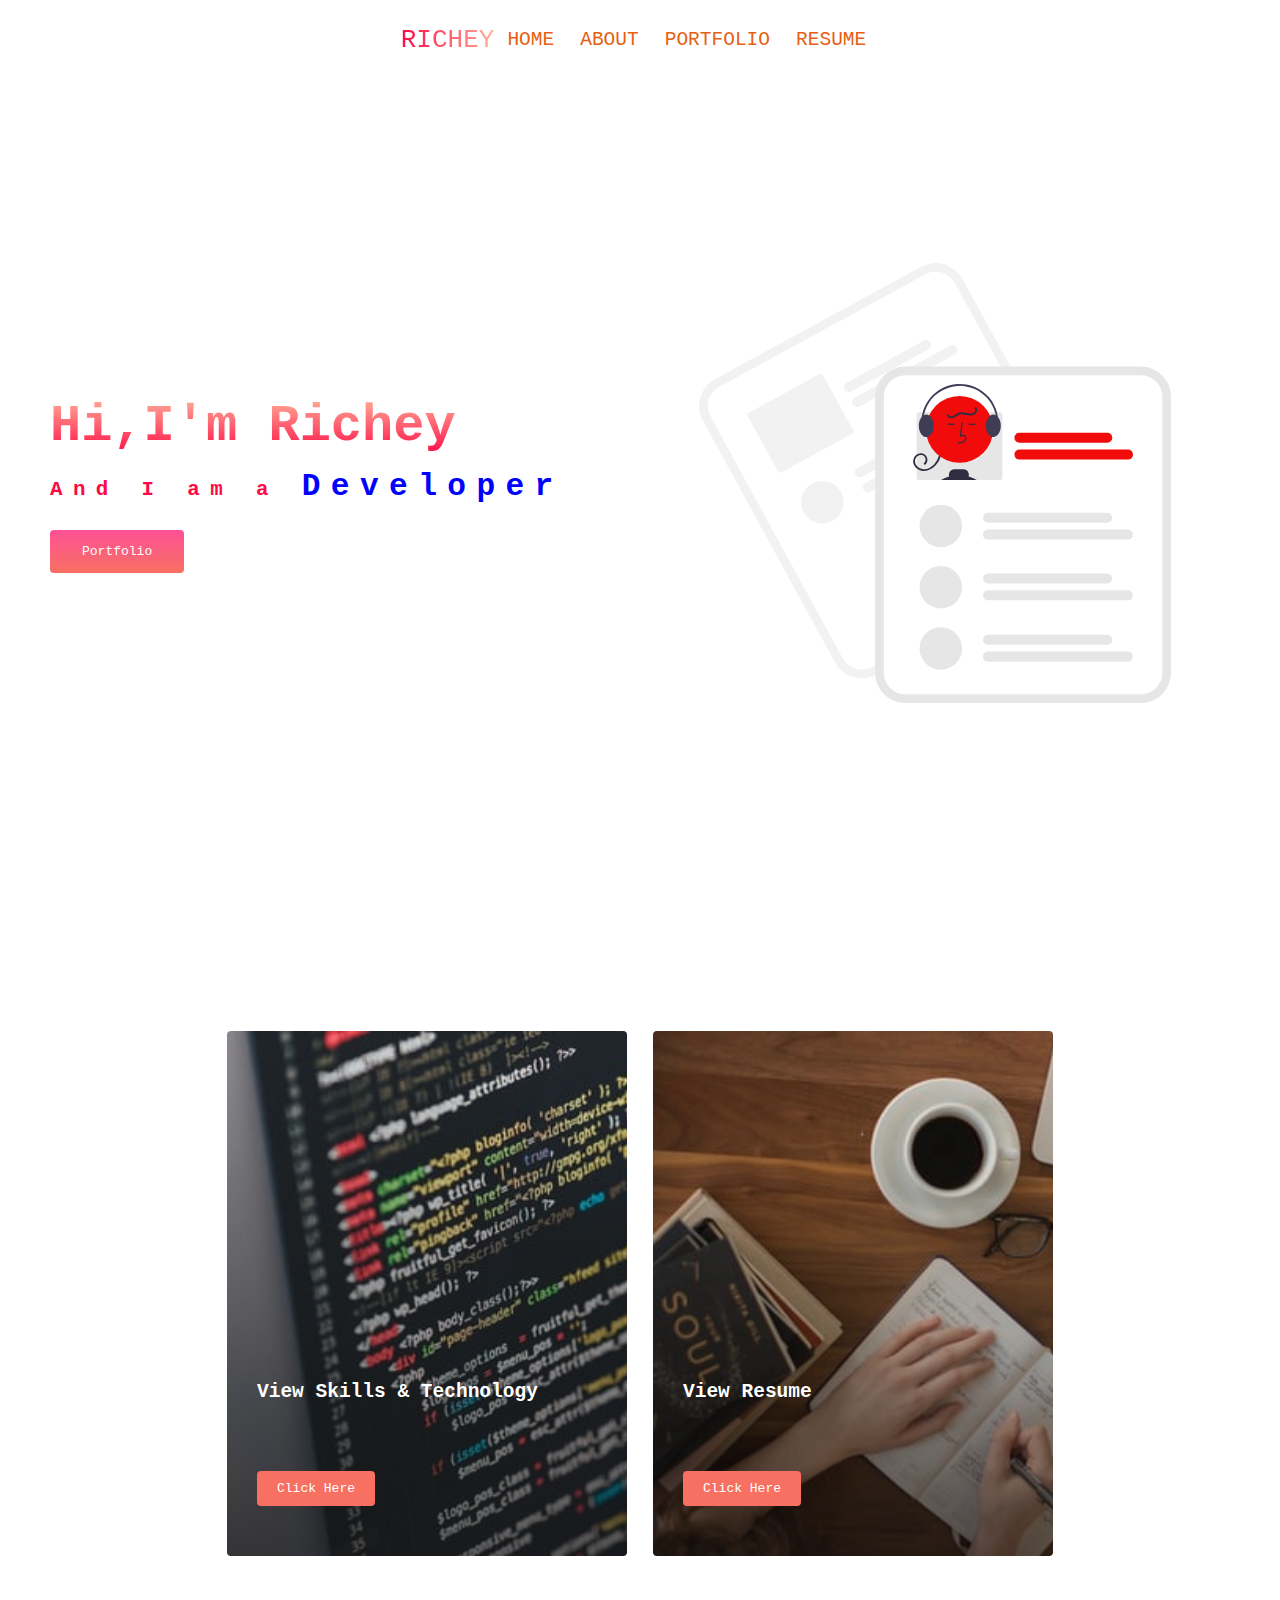
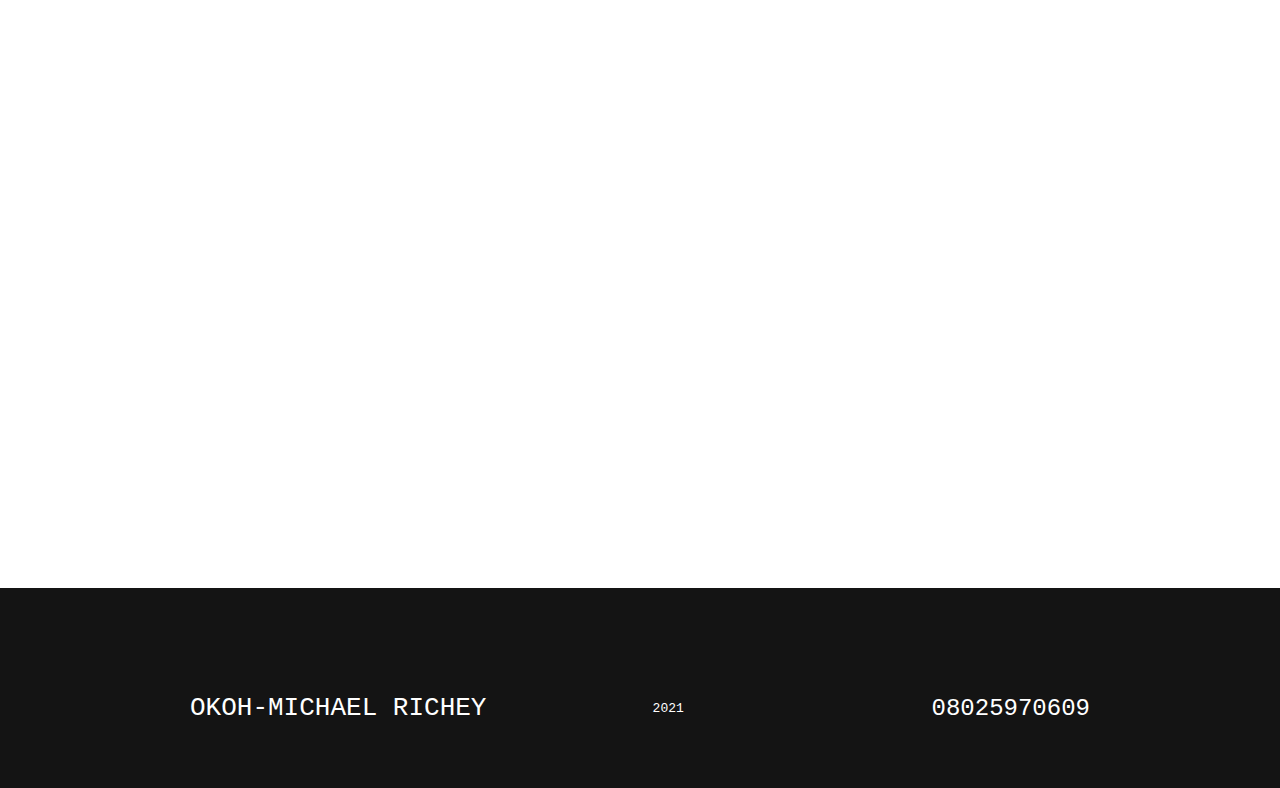
<file: index.html>
<!DOCTYPE html>
<html lang="en">
<head>
    <meta charset="UTF-8">
    <!-- Optimised For Mobile -->
    <meta name="viewport" content="width=device-width, initial-scale=1.0">
    <!-- Import css styling -->
    <!-- <link rel="stylesheet" href="https://cdnjs.cloudflare.com/ajax/libs/materialize/1.0.0-beta/css/materialize.min.css"> -->
    <link rel="stylesheet" href="style.css">
    <!-- Import Google Font -->
    <!-- <link rel="stylesheet" href="https://cdnjs.cloudflare.com/ajax/libs/materialize/1.0.0-beta/css/materialize.min.css"> -->
    <link rel="stylesheet"
    href="https://use.fontawesome.com/releases/v5.15.2/css/all.css" 
    integrity="sha384-vSIIfh2YWi9wW0r9iZe7RJPrKwp6bG+s9QZMoITbCckVJqGCCRhc+ccxNcdpHuYu" crossorigin="anonymous">
    <title>Document</title>
</head>
<body>
    <!-- navigation -->
        <nav class="navbar">
            <div class="navigation_container">
                <p class="navbar_logo">RICHEY</p>
            </div>
            <div class="navbar_toggle" id="mobile-menu">
                <span class="bar"></span>
                <span class="bar"></span>
                <span class="bar"></span>
            </div>
            <ul class="navbar_menu">
                <li class="navbar_item">
                    <a href="#" class="navbar_links">HOME</a>
                </li>
                <li class="navbar_item">
                    <a href="about.html" class="navbar_links">About</a>
                </li>
                <li class="navbar_item">
                    <a href="portfolio.html" class="navbar_links">Portfolio</a>
                </li>
                <li class="navbar_item">
                    <a href="resume.html" class="navbar_links">Resume</a>
                </li>
                
            </ul>
        </nav>
    
    <!-- Hero Section -->
    <div class="main">
        <div class="main_container">
            <div class="main_content">
                <h1>Hi,I'm Richey</h1>
                <p style="letter-spacing: 0.5em;">And I am a
                    <span style="font-weight: bold;color:blue;font-size:2.4rem;"> Developer</span>   </p>
                <button class="main_btn">
                    <a href="portfolio.html">Portfolio</a>
                </button>

            </div>
            <div class="main_img--container">
                <img src="./img/resume.svg" alt="pic" id="main_img">
            </div>
            
        </div>
    </div>

    <!-- services -->
    <div class="services">
      
        <div class="services_container">
            <div class="services_card">
                <h2>View Skills & Technology</h2>
                <button>
                    <a href="about.html">Click Here</a>
                </button>
            </div> 
            <div class="services_card">
                <h2>View Resume</h2>
                
                <button>
                    <a href="resume.html">Click Here</a>
                </button>
            </div> 
              
        </div>
    </div>

    <!-- Footer -->
    <div class="footer_container">
        <div class="footer_links">
            <div class="footer_link--wrapper">
                
        </div>
        <div class="social_media">
            <div class="social_media--wrap">
                <div class="footer--logo">
                    <a href="" id="footer_logo">
                        OKOH-MICHAEL RICHEY
                    </a>
                </div>
                <p class="website_rights">
                     2021
                </p>
                <div class="social_icons">
                    <a href="https://wa.me/+2348025970609" class="social_icon--link" target="_blank">
                        <i class="fab fa-whatsapp">
                        </i>
                    </a>
                    <a href="mailto:richeymikelo@gmail.com" class="social_icon--link" target="_blank">
                        <i class="fa fa-envelope">
                        </i>
                    </a>
                    <p class="social_icon--link" target="_blank">
                        08025970609
                    </p>
                </div>
            </div>
        </div>
    </div>
    

  

    <!--JavaScript at end of body for optimized loading-->
    
    <script src="style.js"></script>

    
</body>
</html>
</file>
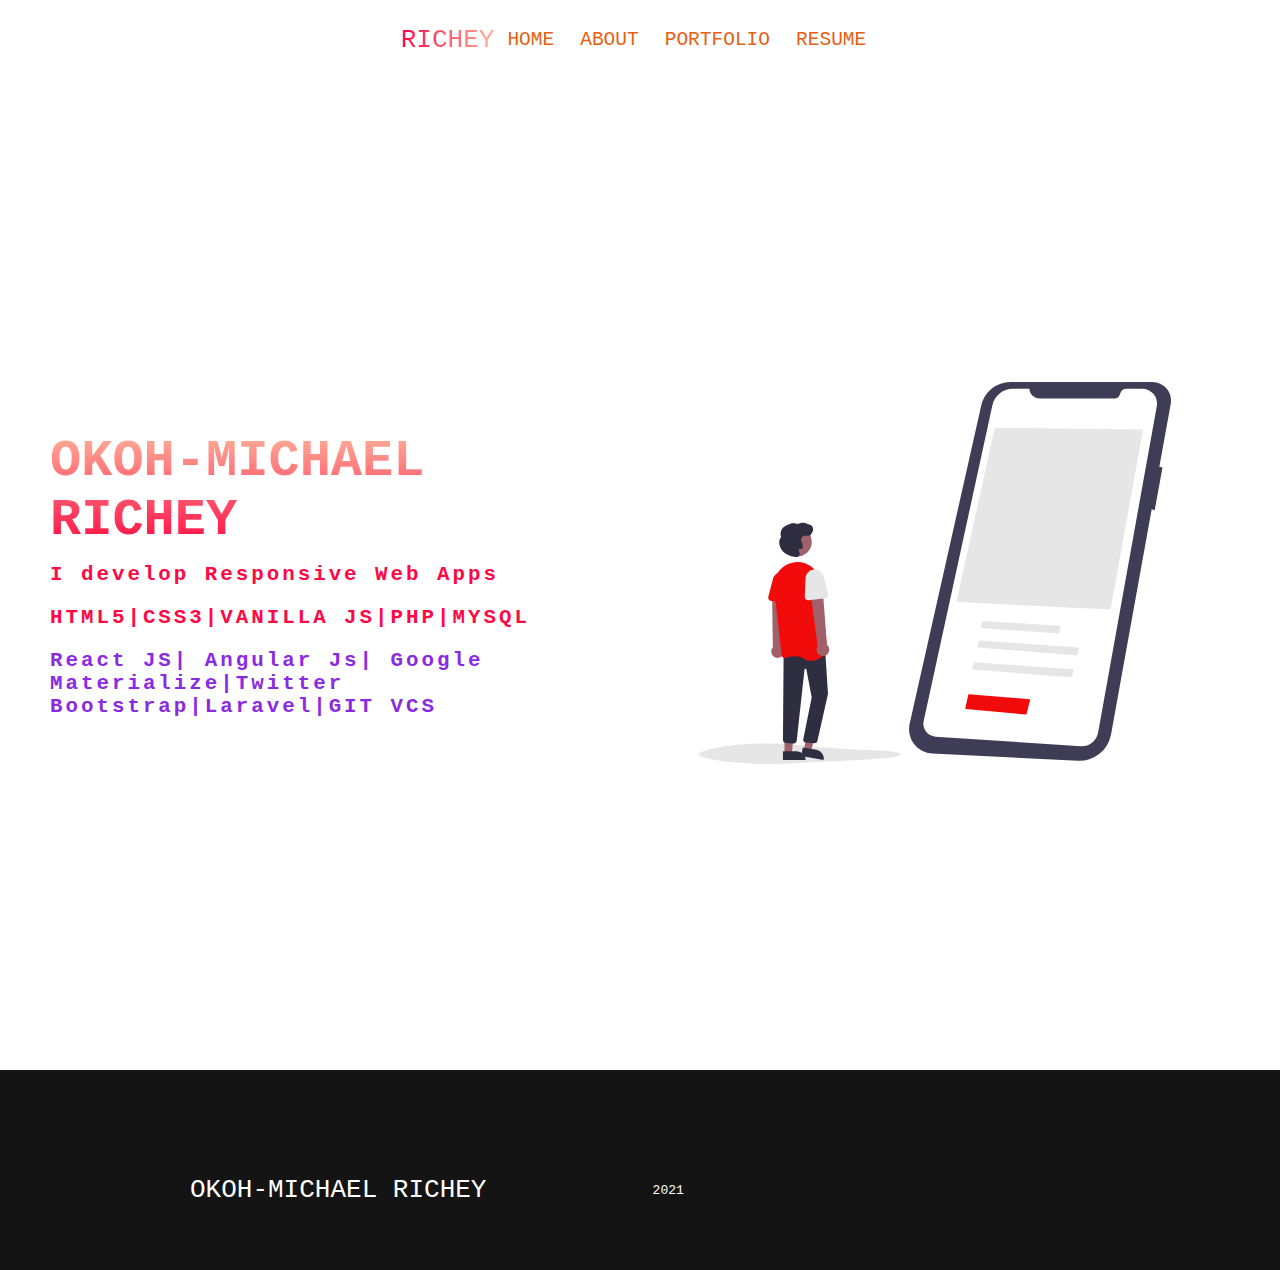
<file: about.html>
<!DOCTYPE html>
<html lang="en">
<head>
    <meta charset="UTF-8">
    <!-- Optimised For Mobile -->
    <meta name="viewport" content="width=device-width, initial-scale=1.0">
    <!-- Import css styling -->
    <!-- <link rel="stylesheet" href="https://cdnjs.cloudflare.com/ajax/libs/materialize/1.0.0-beta/css/materialize.min.css"> -->
    <link rel="stylesheet" href="style.css">
    <!-- Import Google Font -->
    <!-- <link rel="stylesheet" href="https://cdnjs.cloudflare.com/ajax/libs/materialize/1.0.0-beta/css/materialize.min.css"> -->
    <link rel="stylesheet"
    href="https://use.fontawesome.com/releases/v5.15.2/css/all.css" 
    integrity="sha384-vSIIfh2YWi9wW0r9iZe7RJPrKwp6bG+s9QZMoITbCckVJqGCCRhc+ccxNcdpHuYu" crossorigin="anonymous">
    <title>Document</title>
</head>
<body>
    <!-- navigation -->
        <nav class="navbar">
            <div class="navigation_container">
                <p class="navbar_logo">RICHEY</p>
            </div>
            <div class="navbar_toggle" id="mobile-menu">
                <span class="bar"></span>
                <span class="bar"></span>
                <span class="bar"></span>
            </div>
            <ul class="navbar_menu">
                <li class="navbar_item">
                    <a href="index.html" class="navbar_links">HOME</a>
                </li>
                <li class="navbar_item">
                    <a href="about.html" class="navbar_links">About</a>
                </li>
                <li class="navbar_item">
                    <a href="portfolio.html" class="navbar_links">Portfolio</a>
                </li>
                <li class="navbar_item">
                    <a href="resume.html" class="navbar_links">Resume</a>
                </li>
                
            </ul>
        </nav>
    
    <!-- Hero Section -->
    <div class="main">
        <div class="main_container" style="height: 110vh;">
            <div class="main_content">
                <h1>OKOH-MICHAEL RICHEY</h1>
                <p style="letter-spacing: 3px;"> I develop Responsive Web Apps</p>
                <p style="letter-spacing: 3px;margin-top: 20px;">
                     HTML5|CSS3|VANILLA JS|PHP|MYSQL
                </p>
                <p style="letter-spacing:3px;margin-top: 20px;color:blueviolet;">
                    React JS| Angular Js| Google Materialize|Twitter Bootstrap|Laravel|GIT VCS
                </p>

            </div>
            <div class="main_img--container">
                <img src="./img/app.svg" alt="pic" id="main_img">
            </div>
            
        </div>
    </div>

    <!-- Footer -->
    <div class="footer_container">
        <div class="footer_links">
            <div class="footer_link--wrapper">
                
        </div>
        <div class="social_media">
            <div class="social_media--wrap">
                <div class="footer--logo">
                    <a href="" id="footer_logo">
                        OKOH-MICHAEL RICHEY
                    </a>
                </div>
                <p class="website_rights">
                     2021
                </p>
                <div class="social_icons">
                    <a href="https://wa.me/+2348025970609" class="social_icon--link" target="_blank">
                        <i class="fab fa-whatsapp">
                        </i>
                    </a>
                    <a href="mailto:richeymikelo@gmail.com" class="social_icon--link" target="_blank">
                        <i class="fa fa-envelope">
                        </i>
                    </a>
                   
                </div>
            </div>
        </div>
    </div>
    

  

    <!--JavaScript at end of body for optimized loading-->
    
    <script src="style.js"></script>

    
</body>
</html>
</file>
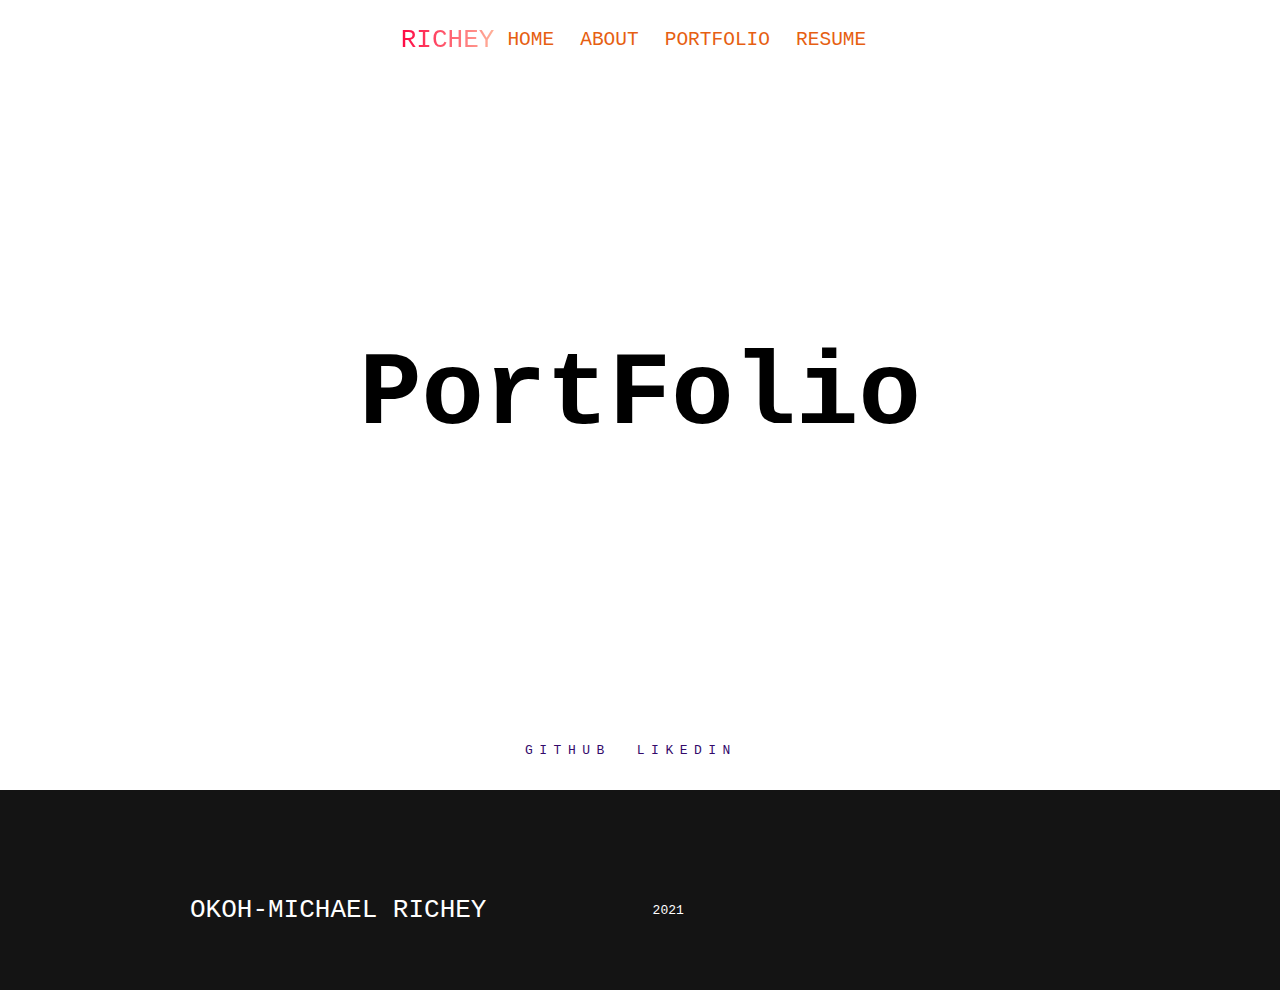
<file: portfolio.html>
<!DOCTYPE html>
<html lang="en">
<head>
    <meta charset="UTF-8">
    <!-- Optimised For Mobile -->
    <meta name="viewport" content="width=device-width, initial-scale=1.0">
    <!-- Import css styling -->
    <!-- <link rel="stylesheet" href="https://cdnjs.cloudflare.com/ajax/libs/materialize/1.0.0-beta/css/materialize.min.css"> -->
    <link rel="stylesheet" href="style.css">
    <!-- Import Google Font -->
    <!-- <link rel="stylesheet" href="https://cdnjs.cloudflare.com/ajax/libs/materialize/1.0.0-beta/css/materialize.min.css"> -->
    <link rel="stylesheet"
    href="https://use.fontawesome.com/releases/v5.15.2/css/all.css" 
    integrity="sha384-vSIIfh2YWi9wW0r9iZe7RJPrKwp6bG+s9QZMoITbCckVJqGCCRhc+ccxNcdpHuYu" crossorigin="anonymous">
    <title>Document</title>
</head>
<body>
    <!-- navigation -->
        <nav class="navbar">
            <div class="navigation_container">
                <p class="navbar_logo">RICHEY</p>
            </div>
            <div class="navbar_toggle" id="mobile-menu">
                <span class="bar"></span>
                <span class="bar"></span>
                <span class="bar"></span>
            </div>
            <ul class="navbar_menu">
                <li class="navbar_item">
                    <a href="index.html" class="navbar_links">HOME</a>
                </li>
                <li class="navbar_item">
                    <a href="about.html" class="navbar_links">About</a>
                </li>
                <li class="navbar_item">
                    <a href="portfolio.html" class="navbar_links">Portfolio</a>
                </li>
                <li class="navbar_item">
                    <a href="resume.html" class="navbar_links">Resume</a>
                </li>
                
            </ul>
        </nav>
    
    <!-- Hero Section -->
    <div class="portfolio">
        <div class="portfolio_container">
                <h1>PortFolio</h1>
        </div>
                <ul class="portfolio_menu">
                    <li class="portfolio_item">
                        <a href="https://github.com/Drchey?tab=repositories" 
                        target="_blank" class="portfolio_links">
                        GitHub</a>
                    </li>
                    <li class="portfolio_item">
                        <a href="https://www.linkedin.com/in/okoh-michael-richey-a25302184"
                         target="_blank" class="portfolio_links">LikedIn</a>
                    </li>

                </ul>
            </div>
        </div> 

    <!-- Footer -->
    <div class="footer_container">
        <div class="footer_links">
            <div class="footer_link--wrapper">
                
        </div>
        <div class="social_media">
            <div class="social_media--wrap">
                <div class="footer--logo">
                    <a href="" id="footer_logo">
                        OKOH-MICHAEL RICHEY
                    </a>
                </div>
                <p class="website_rights">
                     2021
                </p>
                <div class="social_icons">
                    <a href="https://wa.me/+2348025970609" class="social_icon--link" target="_blank">
                        <i class="fab fa-whatsapp">
                        </i>
                    </a>
                    <a href="mailto:richeymikelo@gmail.com" class="social_icon--link" target="_blank">
                        <i class="fa fa-envelope">
                        </i>
                    </a>
                    
                </div>
            </div>
        </div>
    </div>
    

  

    <!--JavaScript at end of body for optimized loading-->
    
    <script src="style.js"></script>

    
</body>
</html>
</file>
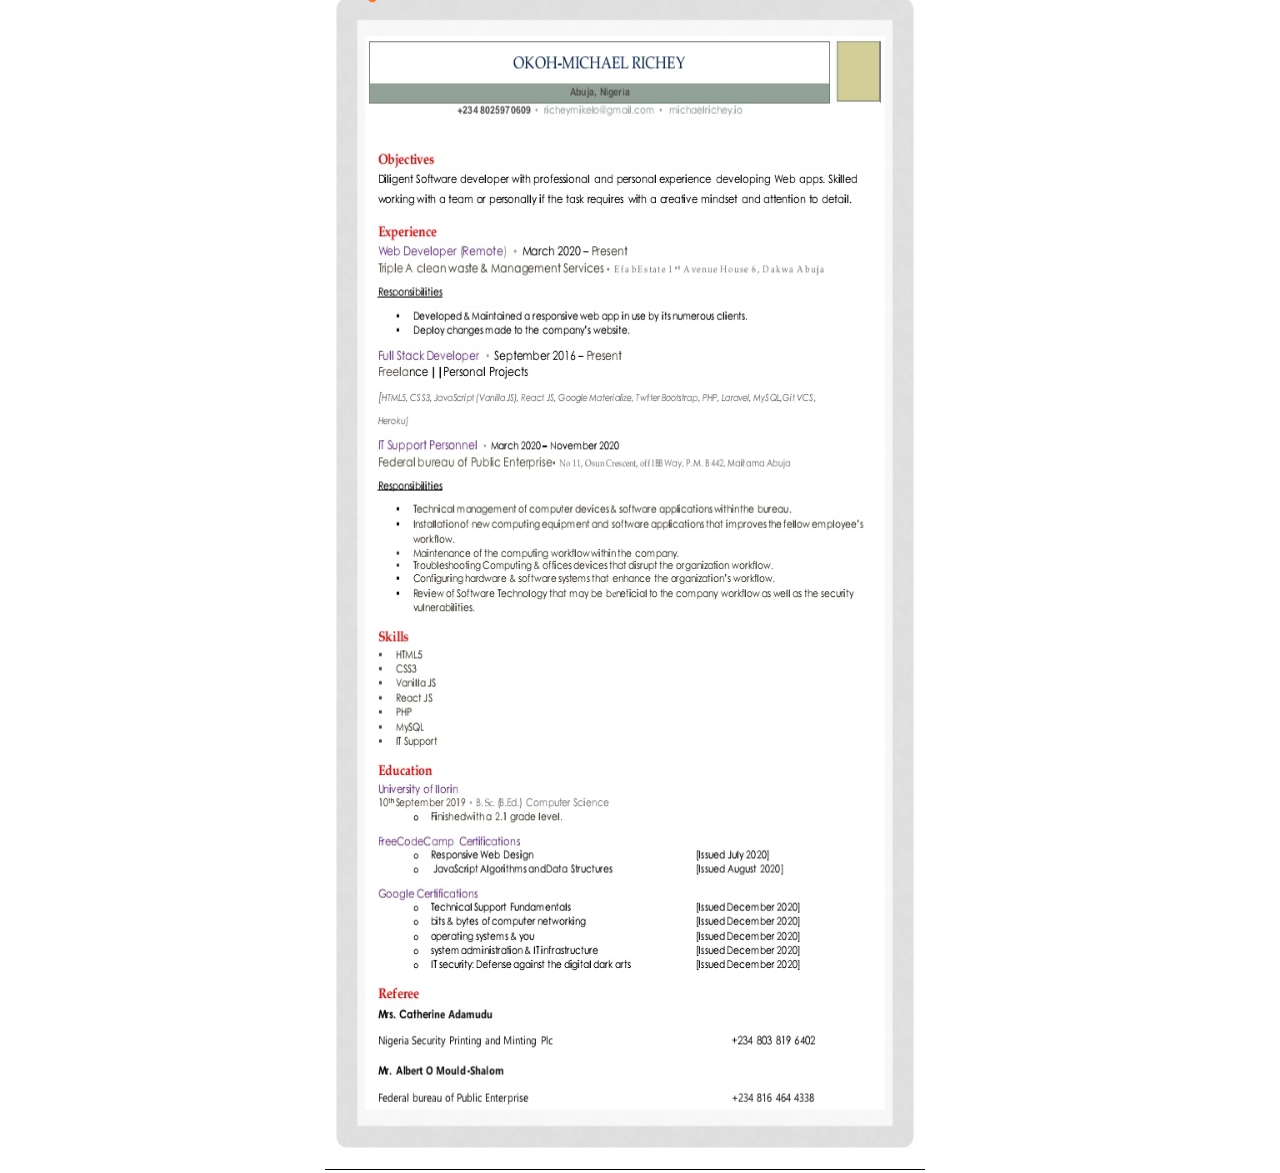
<file: resume.html>
<!DOCTYPE html>
<html lang="en">
<head>
    <meta charset="UTF-8">
    <!-- Optimised For Mobile -->
    <meta name="viewport" content="width=device-width, initial-scale=1.0">
    <!-- Import css styling -->
    <!-- <link rel="stylesheet" href="https://cdnjs.cloudflare.com/ajax/libs/materialize/1.0.0-beta/css/materialize.min.css"> -->
    <link rel="stylesheet" href="style.css">
    <!-- Import Google Font -->
    <!-- <link rel="stylesheet" href="https://cdnjs.cloudflare.com/ajax/libs/materialize/1.0.0-beta/css/materialize.min.css"> -->
    <link rel="stylesheet"
    href="https://use.fontawesome.com/releases/v5.15.2/css/all.css" 
    integrity="sha384-vSIIfh2YWi9wW0r9iZe7RJPrKwp6bG+s9QZMoITbCckVJqGCCRhc+ccxNcdpHuYu" crossorigin="anonymous">
    <title>Document</title>
</head>

<body>
    <div style="align-items: center;">
        <img 
        src="./img/img_cv.jpg"
         embedded="true"  frameborder="0" class="resume_img" target="_blank"
         >
        </img>
    </div>
</body>

</html>
</file>
<file: style.css>
*{
    box-sizing: border-box;
    margin: 0;
    padding: 0;
    font-family:monospace;
}
.navbar{
    background:whitesmoke;
    color: #ff3550;
    height: 80px;
    display:flex;
    justify-content: center;
    align-items: center;
    font-size: 1.5rem;
    position: sticky;
    top:0;
    z-index: 999;
    background-color:white;
}
.navbar_container{
    display: flex;
    justify-content: space-between;
    height: 80px;
    z-index: 100;
    width: 100%;
    max-width: 1300px;
    margin: 0 auto;
    padding: 0 50px;
    
}
.navbar_logo{
    background-color: #ff8177;
    background-image: linear-gradient(to right, #ff0844 0%, #ffb199 100%);
    background-size: 100%;
    -webkit-background-clip: text;
    -moz-background-clip: text;
    -webkit-text-fill-color: transparent;
    -moz-text-fill-color:transparent;
    display: flex;
    align-items: center;
    cursor: pointer;
    text-decoration: none;
    text-transform: uppercase;
    font-size: 2rem;
}
.navbar_menu{
    display: flex;
    align-items: center;
    list-style: none;
    text-align: center;
}
.navbar_item{
    height: 80px;
}
.navbar_links{
    color: rgb(230, 95, 18);
    display: flex;
    align-items: center;
    justify-content: center;
    text-decoration: none;
    padding: 0 1rem;
    height: 100%;
    text-transform: uppercase;
}
.navbar_links:hover{
    color: #4327be;
    transition: all 0.3s ease; 
    font-size: 1.4rem;
}

@media screen and (max-width:960px){
    .navbar_container{
        display: flex;
        justify-content: space-between;
        height: 80px;
        z-index: 1;
        width: 100%;
        max-width:1300px ;
        padding: 0;    
    }
    .navbar_menu{
        display: grid;
        grid-template-columns: auto;
        margin: 0;
        width: 100%;
        position: absolute;
        top: -1000px;
        opacity: 0;
        transition: all 0.5s ease;
        height: 50vh;
        z-index: -1;
        background: #ffffff;
    }
    .navbar_menu.active{
        background: #ffffff;
        top: 100%;
        opacity:1;
        transition:all 0.5s ease;
        z-index: 99;
        height: 50vh;
        font-size: 1.6rem;
    }
    .navbar_logo{
        padding-left: 25px;   
    }
    .navbar_toggle .bar{
        width:25px;
        height:3px;
        margin: 5px auto;
        transition: all 0.3s ease-in-out;
        background: rgb(212, 18, 18);
    }
    .navbar_item{
        width:100%;

    }
    .navbar_links{
        text-align: center;
        padding: 2rem;
        width:100%;
        display:table;
    }
    
    #mobile-menu{
        position: absolute;
        top: 20%;
        right: 5%;
        transform: translate(5%, 20%);  
        color:#ff0844;

    }
 
    .navbar_toggle .bar{
        display: block;
        cursor: pointer;
        

    }
    #mobile-menu.is-active .bar:nth-child(1){
        transform: translateY(8px) rotate(45deg);
    }
    #mobile-menu.is-active .bar:nth-child(2){
        opacity: 0;
    }
    #mobile-menu.is-active .bar:nth-child(3){
        transform: translateY(-8px) rotate(-45deg);
    }
}

/* Hero Section */
.main{
    background-color: white;
}
.main_container{
    display:grid;
    grid-template-columns: 1fr 1fr;
    align-items: center;
    justify-self: center;
    margin: 0 auto;
    height: 90vh;
    background-color: white;
    z-index: 1;
    width: 100%;
    max-width: 1300px;
    padding: 0 50px;
}
.main_content >h1{
    font-size: 4rem;
    background-color: #ff8177;
    background-image: linear-gradient(to top,#ff0844 0%, #ffb199 100%);
    background-size: 100%;
    -webkit-background-clip: text;
    -moz-background-clip: text;
    -webkit-text-fill-color: transparent;
    -moz-text-fill-color:transparent;

}

.main_content >p{
    margin-top: 1rem;
    font-size: 1.6rem;
    font-weight: 700;
    color: #ff0844;
    

}

.main_btn{
    font-size: 1rem;
    background-image: linear-gradient(to top,#f77062 0%,#fe5196 100%);
    padding: 14px 32px;
    border:none;
    border-radius: 4px;
    color :#fff;
    margin-top: 2rem;
    cursor: pointer;
    position: relative;
    transition: all 0.35s ease;
    outline: none;
}

.main_btn >a{
    position: relative;
    z-index: 2;
    color: #fff;
    text-decoration: none;

}
.main_btn:after{
    position: absolute;
    content:'' ;
    top:0;
    left: 0;
    width: 0;
    height: 100%;
    background: #4837ff;
    transition: all 0.35s;
    border-radius:4px;
}
.main_btn:hover{
    color:#fff;

}
.main_btn:hover:after{
    width:100%;
}
.main_img--container{
    text-align: center;
}
#main_img{
    height:80%;
    width:80%
}
/* resposive */
@media screen and (max-width:768px){
    .main_container{
        display: grid;
        grid-template-columns: auto;
        align-items: center;
        justify-self: center;
        width: 100%;
        margin: 0 auto;
        height:90vh;
    }
    .main_content{
        text-align: center;
        margin-bottom: 4rem;
    }
    .main_content >h1{
        font-size: 2.5rem;
        margin-top: 2rem;
    }

    .main_content >p{
        font-size: 1.5rem;
        margin-top: 1rem;
    }
}
@media screen and (max-width:480px){
    .main_content >h1{
        font-size: 2rem;
        margin-top: 3rem;
    }

    .main_content >p{
        font-size: 1.5rem;
        margin-top: 2rem;
    }
    .main_btn{
        padding: 12px 36px;
        margin: 2.5rem 0;
    }
}
.portfolio{
    background-color: white;
    display: grid;
}
.portfolio_container{
    display:flex;
    align-items: center;
    justify-self: center;
    margin: 0 auto;
    height: 70vh;
    background-color: white;
    z-index: 1;
    max-width: 1300px;
    font-size: 4rem;
    font-weight: lighter;
    top:70px;
   
}
.portfolio_menu{
    display: flex;
    align-items: center;
    list-style: none;
    text-align: center;
    margin-left: 40%;
    
}
.portfolio_item{
    height: 80px;
}
.portfolio_links{
    color: rgb(52, 10, 107);
    display: flex;
    align-items: center;
    justify-content: center;
    text-decoration: none;
    padding: 0 1rem;
    height: 100%;
    text-transform: uppercase;
    letter-spacing:0.5rem;

}
.portfolio_links:hover{
    color: #4327be;
    transition: all 0.3s ease; 
    font-size: 1.4rem;
}

@media screen and (max-width:960px){
    .portfolio_container{
        display: flex;
        justify-content: center;
        height: 120px;
        z-index: 1;
        width: 100%;
        max-width:1300px;
        padding: 0;    
        font-size:1.5rem;
        text-align: center;
    }
    .portfolio_menu{
        display: flex;
        margin: 10px;
    }
   
    .portfolio_item{
        width:100%;
        font-size: ;
    }
    .portfolio_links{
        text-align: center;
        padding: 2rem;
        width:100%;
        display:table;
        color:#ca1010;
        
    }
}

.req_container >h1{
    letter-spacing: 6px;
    align-items: center;
    justify-content: center;
    font-size: 6rem;
    display:flex;
    margin:50px;
    margin-top: 30px;
    margin-bottom: 90px;
    font-weight: lighter;
}
.req_container >p{

}

/* Services */
.services{
    background: white;
    display:flex;
    flex-direction: column;
    align-items: center;
    height: 130vh;
    margin-top: 10%;

}
.services h1{
    background-color: #ff8177;
    text-transform: uppercase;
    background-image: linear-gradient(to right,
     #ff8177 0%,
     #ff867a 0%,
     #ff8c7f 21%,
     #f99185 52%,
     #cf556c 78%,
     #b1285b 100%
     );
     background-size: 100%;
     margin-bottom: 5rem;
     font-size: 2.5rem;
     -webkit-background-clip: text;
    -moz-background-clip: text;
    -webkit-text-fill-color: transparent;
    -moz-text-fill-color:transparent;
}
.services_container{
    display: flex;
    justify-content: center;
    flex-wrap: wrap;
}
.services_card{
    margin: 1rem;
    height: 525px;
    width:400px;
    border-radius: 4px;
    background-image: linear-gradient(to bottom,
     rgba(0,0,0,0)0%, 
     rgba(17,17,17,0.6) 100%),
     url('img/img1.jpg');
    background-size: cover;
    position: relative;
    color:#fff;
}
.services_card:nth-child(2){
    background-image: linear-gradient(to bottom,
     rgba(0,0,0,0)0%,
      rgba(17,17,17,0.6) 100%),
       url('img/img2.jpg');

}
.services_card:nth-child(3){
    background-image: linear-gradient(to bottom,
     rgba(0,0,0,0)0%,
      rgba(17,17,17,0.6) 100%),
       url('img/img5.jpg');

}
.services h2{
    position: absolute;
    top:350px;
    left:30px;
   
    
}

.services_card >button{
    color:#fff;
    padding: 10px 20px;
    border: none;
    outline: none;
    border-radius: 4px;
    background: #f77062;
    position: absolute;
    top:440px;
    left:30px;
    font-size: 1rem;
    cursor:pointer;
}
.services_card >button >a{
    color:#fff;
    text-decoration: none;
}
.services_card:hover{
    transform: scale(1.075);
    transition: 0.2s ease-in;
    cursor:pointer
}

@media screen and (max-width:960px){
.services{
    height:1600px;
}
.services h1{
    font-size: 2rem;
    margin-top: 12rem;

}

}
@media screen and (max-width:480px){
    .services{
        height:1800px;
    }
    .services h1{
        font-size: 1.2rem;
    }
    .services_card{
        width:300px;
    }

}

/* Footer */
.footer_container{
    background-color: #141414;
    padding: 5rem 0;
    display:flex;
    flex-direction: column;
    justify-content: center;
    align-items: center;
}
#footer_logo{
    color:#fff;
    display:flex;
    align-items: center;
    text-decoration: none;
    font-size: 2rem;
}
.footer_links{
    width: 100%;
    max-width:1000px;
    display:flex;
    justify-content: center;

}

.footer_link--wrapper{
    display:flex;
}

.footer_link--items{
    display:flex;
    flex-direction:column;
    align-items:flex-start;
    margin:1rem;
    text-align:left;
    width:160px;
    box-sizing: border-box;
}
.footer_link--items h2{
    margin-bottom: 16px;

}
.footer_link--items>h2{
    color:#fff;
}

.footer_link--items a{
    color:#fff;
    text-decoration: none;
    margin-bottom: 0.5rem;
}
.footer_link--items a:hover{
    color:#e9e9e9;
    transition: 0.2s ease-out;
}

/* Social Media */
.social_icon--link{
    color:#fff;
    font-size: 24px;
}
.social_media{
    max-width:1000px;
    width:100%;
}
.social_media--wrap{
    display:flex;
    justify-content: space-between;
    align-items: center;
    width: 90%;
    max-width:1000px;
    margin: 40px auto 0 auto;
}
.social_icons{
    display:flex;
    justify-content: space-between;
    align-items: center;
    width:240px;
}
.social_logo{
    color:#fff;
    justify-self:flex-start;
    margin-left: 20px;
    cursor:pointer;
    text-decoration: none;
    font-size: 2rem;
    display:flex;
    align-items: center;
    margin-bottom: 16px;
}

.website_rights{
    color:#fff;

}

@media screen and (max-width:820px){
    .footer_links{
        padding-top: 2rem;

    }
    #footer_logo{
        margin-bottom: 2rem;
    }
    .website_rights{
        margin-bottom: 2rem;
    }
    .footer_link--wrapper{
        flex-direction: column;
    }
    .social_media--wrap{
        flex-direction: column;
    }
}

@media screen and(max-width:480px){
    .footer_link--items{
        margin: 0;
        padding: 10px;
        width: 100%;
    }
}

.resume_img{
    width :600px;
    height:130vh;
    align-items: center;
    margin-left: 25em
}
@media screen and(max-width:480px){
    .resume_img{
        margin-left: 2px;
        width:10px;
        height:100vh;
    }
}
</file>
